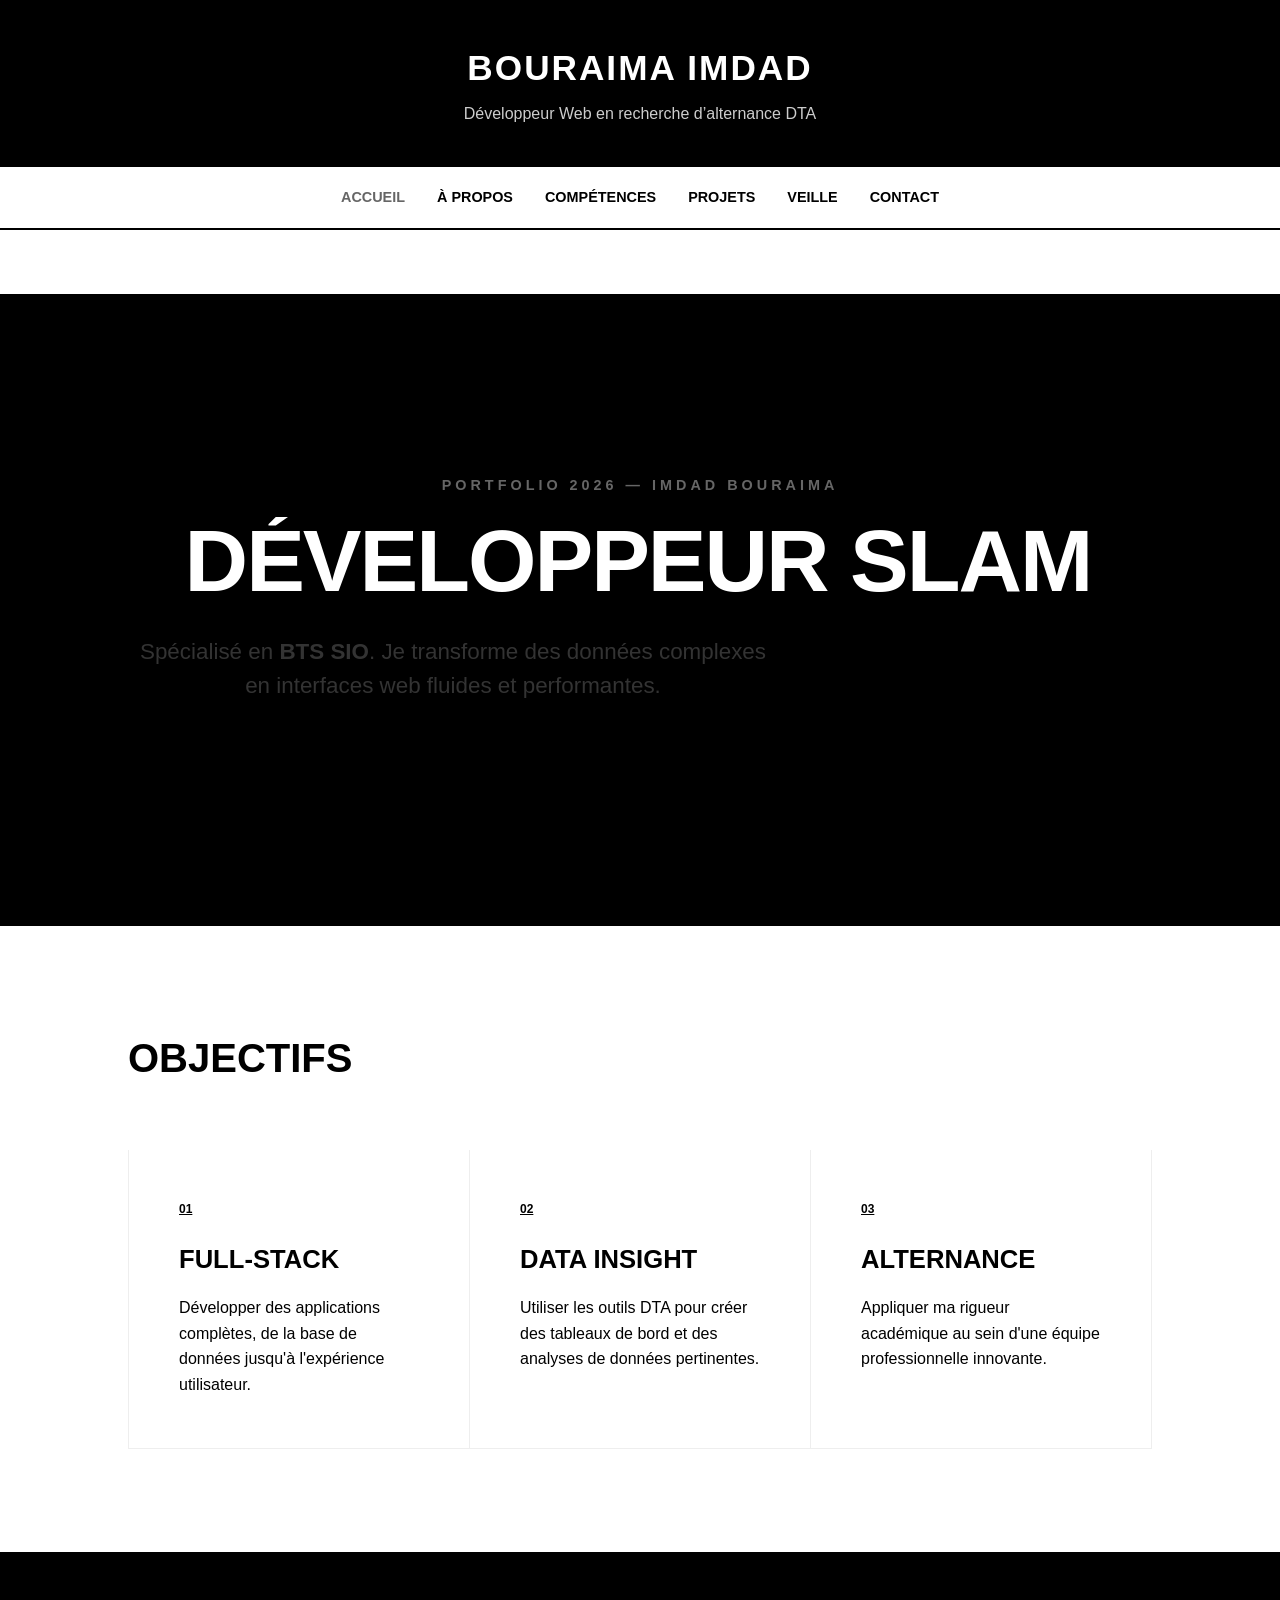
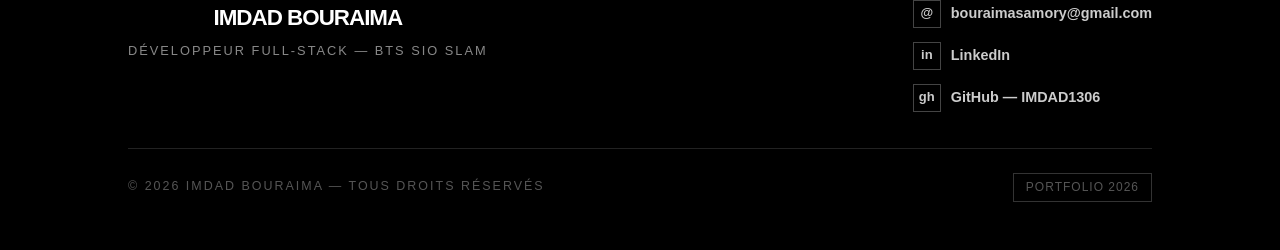
<file: index.html>
<!DOCTYPE html>
<html lang="fr">
<head>
  <meta charset="UTF-8">
  <title>Accueil - Portfolio Imdad BOURAIMA</title>
  <meta name="viewport" content="width=device-width, initial-scale=1.0">
  <link rel="stylesheet" href="style/style.css">
  
  <style>
    @import url('https://fonts.googleapis.com/css2?family=Inter:wght@300;400;700;900&display=swap');

    body {
      background-color: #ffffff;
      color: #000000;
      font-family: 'Inter', sans-serif;
      margin: 0;
    }

    /* --- ANIMATIONS --- */
    @keyframes typing {
      from { width: 0 }
      to { width: 100% }
    }

    @keyframes blink {
      50% { border-color: transparent }
    }

    @keyframes fadeInUp {
      from { opacity: 0; transform: translateY(20px); }
      to { opacity: 1; transform: translateY(0); }
    }

    /* --- HERO SECTION --- */
    .hero {
      padding: 140px 10% 80px 10%;
      min-height: 70vh;
      display: flex;
      flex-direction: column;
      justify-content: center;
    }

    .hero-tagline {
      text-transform: uppercase;
      letter-spacing: 4px;
      font-size: 0.9rem;
      font-weight: 700;
      margin-bottom: 20px;
      color: #666;
      animation: fadeInUp 0.8s ease-out;
    }

    .hero h1 {
      font-size: clamp(2.5rem, 7vw, 5.5rem);
      font-weight: 900;
      line-height: 1;
      text-transform: uppercase;
      margin-bottom: 30px;
      letter-spacing: -2px;
      /* Effet machine à écrire */
      display: inline-block;
      overflow: hidden;
      white-space: nowrap;
      border-right: 4px solid #000;
      width: 0;
      animation: 
        typing 2s steps(25, end) forwards,
        blink 0.8s step-end infinite;
    }

    .hero-description {
      font-size: 1.4rem;
      max-width: 650px;
      line-height: 1.5;
      font-weight: 300;
      margin-bottom: 40px;
      color: #333;
      opacity: 0;
      animation: fadeInUp 0.8s ease-out 2.2s forwards; /* Apparaît après le texte */
    }

    /* --- SECTION OBJECTIFS --- */
    .objectifs {
      padding: 100px 10%;
      border-top: 2px solid #000;
    }

    .section-header h2 {
      font-size: 2.5rem;
      text-transform: uppercase;
      font-weight: 900;
      margin-bottom: 60px;
    }

    .objectifs-list {
      display: grid;
      grid-template-columns: repeat(auto-fit, minmax(300px, 1fr));
      border-left: 1px solid #eee;
    }

    .obj-card {
      padding: 50px;
      border-right: 1px solid #eee;
      border-bottom: 1px solid #eee;
      transition: all 0.3s ease;
    }

    .obj-card:hover {
      background: #000;
      color: #fff;
    }

    .obj-number {
      font-size: 0.75rem;
      font-weight: 900;
      margin-bottom: 20px;
      display: block;
      text-decoration: underline;
    }

    .obj-card h3 {
      font-size: 1.6rem;
      text-transform: uppercase;
      margin-bottom: 15px;
    }

    /* --- BOUTON --- */
    .btn-discover {
      display: inline-block;
      font-size: 1.1rem;
      font-weight: 700;
      text-decoration: none;
      color: #000;
      text-transform: uppercase;
      border: 2px solid #000;
      padding: 15px 35px;
      transition: 0.3s;
      opacity: 0;
      animation: fadeInUp 0.8s ease-out 2.5s forwards;
    }

    .btn-discover:hover {
      background: #000;
      color: #fff;
    }

    @media (max-width: 768px) {
      .hero h1 { font-size: 2rem; white-space: normal; width: 100%; border: none; animation: fadeInUp 1s forwards; }
    }
  </style>
</head>

<body>

<!DOCTYPE html>
<html lang="fr">
<head>
  <meta charset="UTF-8">
  <meta name="viewport" content="width=device-width, initial-scale=1.0">
  <title>Portfolio - BOURAIMA Imdad</title>
  <style>
    /* ===============================
        HEADER & NAVIGATION
       =============================== */

    /* Reset de base */
    * {
      margin: 0;
      padding: 0;
      box-sizing: border-box;
      font-family: "Poppins", sans-serif;
    }

    body {
      background-color: #ffffff; /* FOND BLANC COMPLET */
      color: #000000; /* TEXTE NOIR */
      line-height: 1.6;
    }

    /* HEADER */
    header {
      background-color: #000000; /* Header Noir pour le contraste */
      color: #ffffff; /* Texte Blanc sur fond Noir */
      text-align: center;
      padding: 2.5rem 1rem;
    }

    header h1 {
      font-size: 2.2rem;
      margin-bottom: 0.3rem;
      text-transform: uppercase;
      letter-spacing: 2px;
    }

    header p {
      font-size: 1rem;
      color: #ffffff;
      opacity: 0.8;
    }

    /* NAVIGATION */
    nav {
      background-color: #ffffff; /* Nav Blanche */
      display: flex;
      justify-content: center;
      gap: 2rem;
      padding: 1.2rem 0;
      border-bottom: 2px solid #000000; /* Ligne noire bien nette */
    }

    nav a {
      color: #000000; /* Liens Noirs */
      text-decoration: none;
      font-weight: bold;
      text-transform: uppercase;
      font-size: 0.9rem;
      transition: all 0.3s ease;
    }

    nav a:hover,
    nav a.active {
      color: #666666; /* Gris foncé au survol */
    }

    /* Responsive mobile */
    @media (max-width: 600px) {
      nav {
        flex-wrap: wrap;
        gap: 1rem;
        padding: 1rem;
      }
      
      header h1 {
        font-size: 1.8rem;
      }
    }
  </style>
</head>
<body>

<header>
  <h1>BOURAIMA Imdad</h1>
  <p>Développeur Web en recherche d’alternance DTA</p>
</header>

<nav>
  <a href="index.html" class="active">Accueil</a>
  <a href="about.html">À propos</a>
  <a href="competences.html">Compétences</a>
  <a href="projets.html">Projets</a>
  <a href="veille.html">Veille</a>
  <a href="contact.html">Contact</a>
</nav>

<main>
  <section style="padding: 2rem; text-align: center;">
    </section>
</main>

</body>
</html>
<main>
  <section class="hero">
    <span class="hero-tagline">Portfolio 2026 — Imdad Bouraima</span>
    <h1>DÉVELOPPEUR SLAM</h1>
    
    <div class="hero-description">
      Spécialisé en <strong>BTS SIO</strong>. Je transforme des données complexes en interfaces web fluides et performantes.
    </div>

    <a href="projets.php" class="btn-discover">Voir mes projets</a>
  </section>

  <section class="objectifs">
    <div class="section-header">
      <h2>Objectifs</h2>
    </div>

    <div class="objectifs-list">
      <div class="obj-card">
        <span class="obj-number">01</span>
        <h3>Full-Stack</h3>
        <p>Développer des applications complètes, de la base de données jusqu'à l'expérience utilisateur.</p>
      </div>

      <div class="obj-card">
        <span class="obj-number">02</span>
        <h3>Data Insight</h3>
        <p>Utiliser les outils DTA pour créer des tableaux de bord et des analyses de données pertinentes.</p>
      </div>

      <div class="obj-card">
        <span class="obj-number">03</span>
        <h3>Alternance</h3>
        <p>Appliquer ma rigueur académique au sein d'une équipe professionnelle innovante.</p>
      </div>
    </div>
  </section>
</main>

<footer style="background:#000;color:#fff;padding:48px 10%;border-top:3px solid #fff;font-family:'Inter',sans-serif;">
  <div style="display:flex;justify-content:space-between;align-items:flex-start;flex-wrap:wrap;gap:32px;margin-bottom:36px;">
    <div>
      <h3 style="font-size:1.4rem;font-weight:900;text-transform:uppercase;letter-spacing:-1px;margin:0 0 6px;color:#fff;">Imdad Bouraima</h3>
      <p style="font-size:0.8rem;color:#888;margin:0;text-transform:uppercase;letter-spacing:2px;">Développeur Full-Stack — BTS SIO SLAM</p>
    </div>
    <div style="display:flex;flex-direction:column;gap:14px;">
      <a href="mailto:bouraimasamory@gmail.com" style="display:flex;align-items:center;gap:10px;color:#ccc;text-decoration:none;font-size:0.9rem;">
        <span style="width:28px;height:28px;border:1px solid #444;display:flex;align-items:center;justify-content:center;font-size:13px;">@</span>
        bouraimasamory@gmail.com
      </a>
      <a href="https://www.linkedin.com/feed/" target="_blank" style="display:flex;align-items:center;gap:10px;color:#ccc;text-decoration:none;font-size:0.9rem;">
        <span style="width:28px;height:28px;border:1px solid #444;display:flex;align-items:center;justify-content:center;font-size:13px;">in</span>
        LinkedIn
      </a>
      <a href="https://github.com/SP-BTS-2026/" target="_blank" style="display:flex;align-items:center;gap:10px;color:#ccc;text-decoration:none;font-size:0.9rem;">
        <span style="width:28px;height:28px;border:1px solid #444;display:flex;align-items:center;justify-content:center;font-size:13px;">gh</span>
        GitHub — IMDAD1306
      </a>
    </div>
  </div>
  <hr style="border:none;border-top:1px solid #222;margin:0 0 24px;">
  <div style="display:flex;justify-content:space-between;align-items:center;flex-wrap:wrap;gap:12px;">
    <p style="font-size:0.78rem;color:#555;text-transform:uppercase;letter-spacing:2px;margin:0;">© 2026 Imdad Bouraima — Tous droits réservés</p>
    <span style="font-size:0.75rem;color:#555;border:1px solid #333;padding:4px 12px;text-transform:uppercase;letter-spacing:1px;">Portfolio 2026</span>
  </div>
</footer>
</body>
</html>
</file>
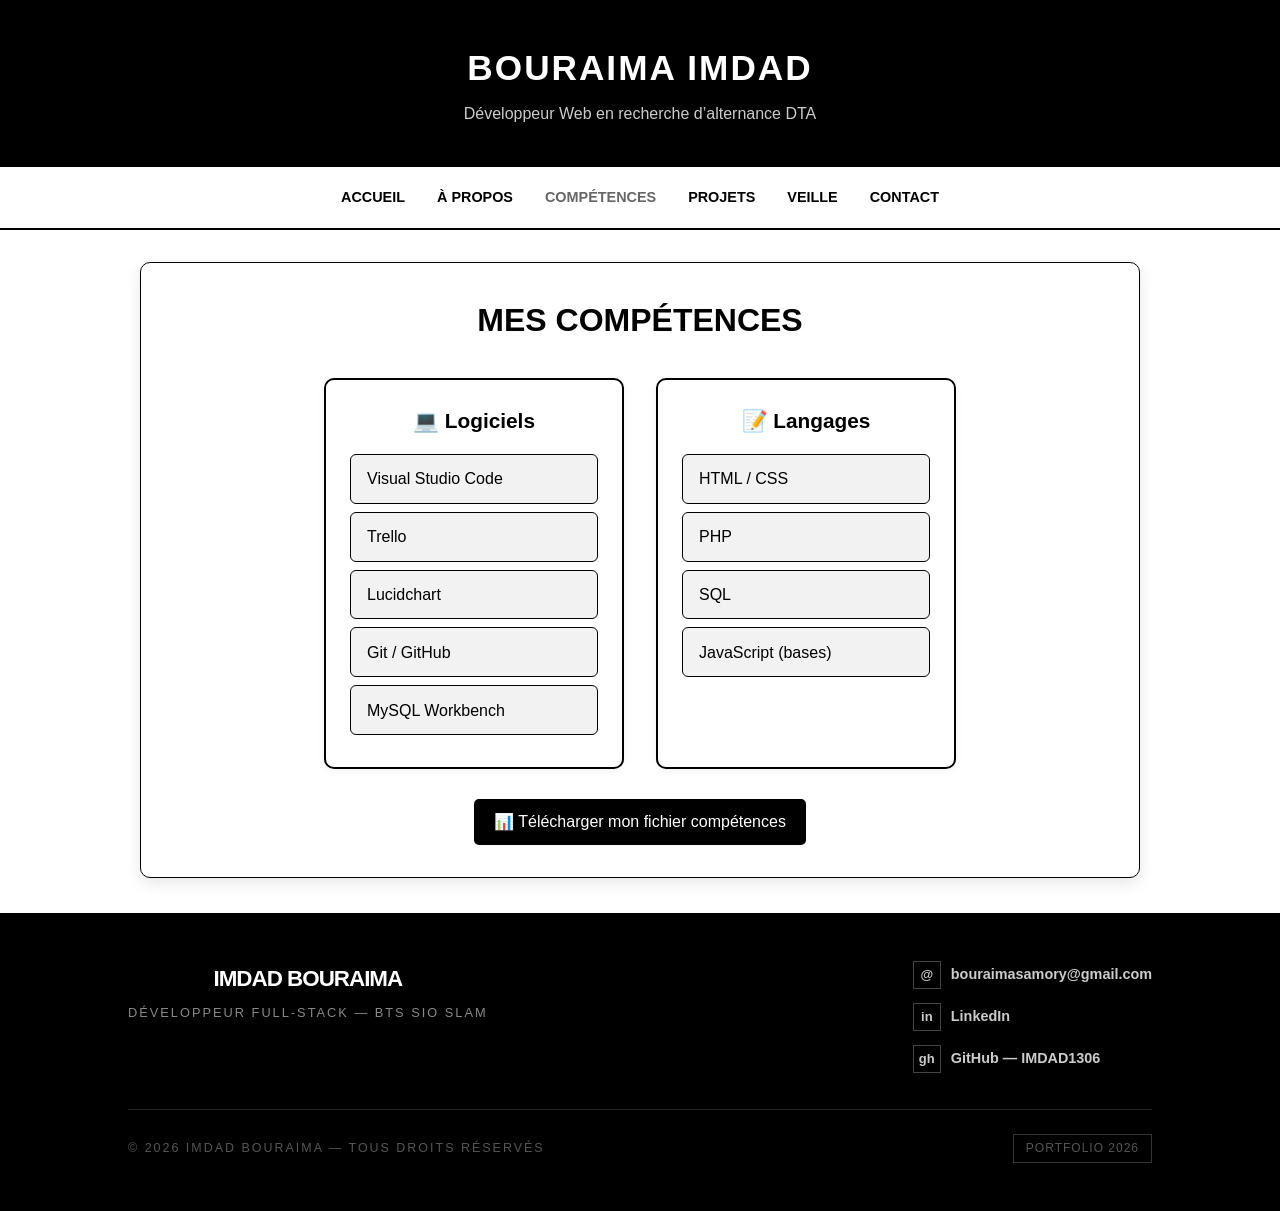
<file: competences.html>
<!DOCTYPE html>
<html lang="fr">
<head>
  <meta charset="UTF-8">
  <meta name="viewport" content="width=device-width, initial-scale=1.0">
  <link rel="stylesheet" href="style/style_competences.css">
  <title>Portfolio - BOURAIMA Imdad</title>
  <style>
    /* Reset de base */
    * {
      margin: 0;
      padding: 0;
      box-sizing: border-box;
      font-family: "Poppins", sans-serif;
    }

    body {
      background-color: #ffffff;
      color: #000000;
      line-height: 1.6;
    }

    header {
      background-color: #000000;
      color: #ffffff;
      text-align: center;
      padding: 2.5rem 1rem;
    }

    header h1 {
      font-size: 2.2rem;
      margin-bottom: 0.3rem;
      text-transform: uppercase;
      letter-spacing: 2px;
    }

    header p {
      font-size: 1rem;
      color: #ffffff;
      opacity: 0.8;
    }

    nav {
      background-color: #ffffff;
      display: flex;
      justify-content: center;
      gap: 2rem;
      padding: 1.2rem 0;
      border-bottom: 2px solid #000000;
    }

    nav a {
      color: #000000;
      text-decoration: none;
      font-weight: bold;
      text-transform: uppercase;
      font-size: 0.9rem;
      transition: all 0.3s ease;
    }

    nav a:hover,
    nav a.active {
      color: #666666;
    }

    @media (max-width: 600px) {
      nav { flex-wrap: wrap; gap: 1rem; padding: 1rem; }
      header h1 { font-size: 1.8rem; }
    }
  </style>
</head>
<body>

<header>
  <h1>BOURAIMA Imdad</h1>
  <p>Développeur Web en recherche d’alternance DTA</p>
</header>

<nav>
  <a href="index.html">Accueil</a>
  <a href="about.html">À propos</a>
  <a href="competences.html" class="active">Compétences</a>
  <a href="projets.html">Projets</a>
  <a href="veille.html">Veille</a>
  <a href="contact.html">Contact</a>
</nav>

<main>
  <section id="competences" class="section" style="padding: 2rem;">
    <h2 style="text-align: center; margin-bottom: 2rem;">Mes compétences</h2>

    <div class="competences-container">
      <div class="competence-block">
        <h3>💻 Logiciels</h3>
        <ul>
          <li>Visual Studio Code</li>
          <li>Trello</li>
          <li>Lucidchart</li>
          <li>Git / GitHub</li>
          <li>MySQL Workbench</li>
        </ul>
      </div>

      <div class="competence-block">
        <h3>📝 Langages</h3>
        <ul>
          <li>HTML / CSS</li>
          <li>PHP</li>
          <li>SQL</li>
          <li>JavaScript (bases)</li>
        </ul>
      </div>
    </div>

    <div style="text-align: center; margin-top: 30px;">
      <a href="tableau_synthese1_2025.xlsx" class="btn" target="_blank" style="display: inline-block; padding: 10px 20px; background: #000; color: #fff; text-decoration: none; border-radius: 5px;">📊 Télécharger mon fichier compétences</a>
    </div>
  </section>
</main>

<footer style="background:#000;color:#fff;padding:48px 10%;border-top:3px solid #fff;font-family:'Inter',sans-serif;">
  <div style="display:flex;justify-content:space-between;align-items:flex-start;flex-wrap:wrap;gap:32px;margin-bottom:36px;">
    <div>
      <h3 style="font-size:1.4rem;font-weight:900;text-transform:uppercase;letter-spacing:-1px;margin:0 0 6px;color:#fff;">Imdad Bouraima</h3>
      <p style="font-size:0.8rem;color:#888;margin:0;text-transform:uppercase;letter-spacing:2px;">Développeur Full-Stack — BTS SIO SLAM</p>
    </div>
    <div style="display:flex;flex-direction:column;gap:14px;">
      <a href="mailto:bouraimasamory@gmail.com" style="display:flex;align-items:center;gap:10px;color:#ccc;text-decoration:none;font-size:0.9rem;">
        <span style="width:28px;height:28px;border:1px solid #444;display:flex;align-items:center;justify-content:center;font-size:13px;">@</span>
        bouraimasamory@gmail.com
      </a>
      <a href="https://www.linkedin.com/feed/" target="_blank" style="display:flex;align-items:center;gap:10px;color:#ccc;text-decoration:none;font-size:0.9rem;">
        <span style="width:28px;height:28px;border:1px solid #444;display:flex;align-items:center;justify-content:center;font-size:13px;">in</span>
        LinkedIn
      </a>
      <a href="https://github.com/SP-BTS-2026/" target="_blank" style="display:flex;align-items:center;gap:10px;color:#ccc;text-decoration:none;font-size:0.9rem;">
        <span style="width:28px;height:28px;border:1px solid #444;display:flex;align-items:center;justify-content:center;font-size:13px;">gh</span>
        GitHub — IMDAD1306
      </a>
    </div>
  </div>
  <hr style="border:none;border-top:1px solid #222;margin:0 0 24px;">
  <div style="display:flex;justify-content:space-between;align-items:center;flex-wrap:wrap;gap:12px;">
    <p style="font-size:0.78rem;color:#555;text-transform:uppercase;letter-spacing:2px;margin:0;">© 2026 Imdad Bouraima — Tous droits réservés</p>
    <span style="font-size:0.75rem;color:#555;border:1px solid #333;padding:4px 12px;text-transform:uppercase;letter-spacing:1px;">Portfolio 2026</span>
  </div>
</footer>

</body>
</html>
</file>
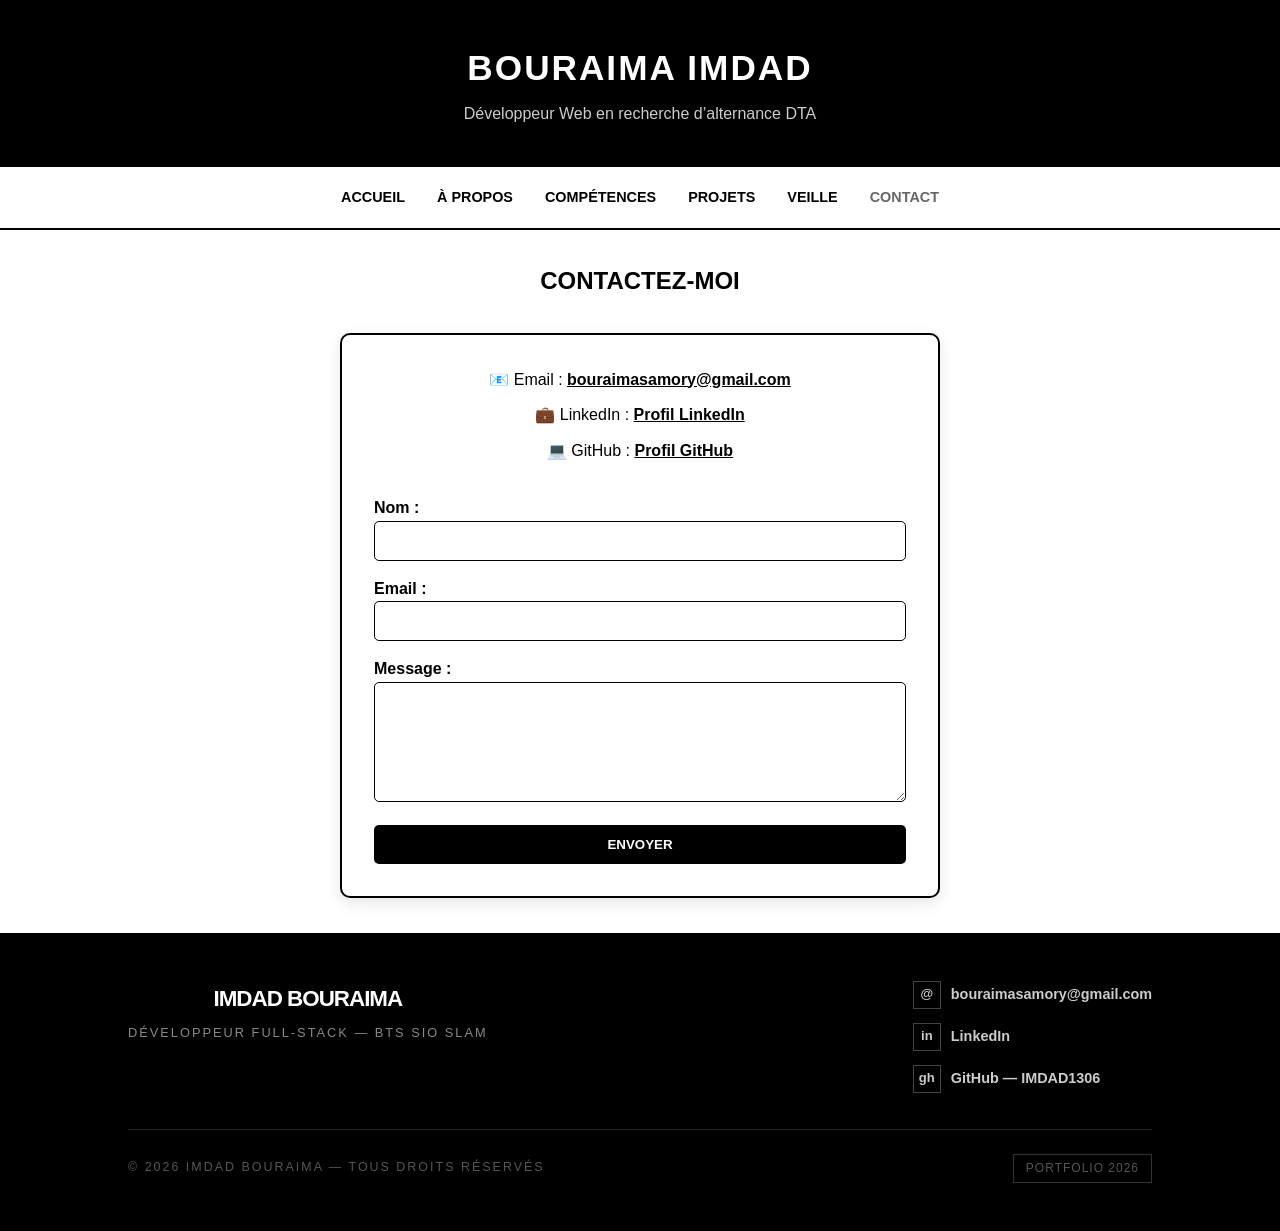
<file: contact.html>
<!DOCTYPE html>
<html lang="fr">
<head>
  <meta charset="UTF-8">
  <meta name="viewport" content="width=device-width, initial-scale=1.0">
  <title>Contact - Portfolio Imdad BOURAIMA</title>
  <link rel="stylesheet" href="style/style_contact.css">
  <style>
    /* Reset de base */
    * {
      margin: 0;
      padding: 0;
      box-sizing: border-box;
      font-family: "Poppins", sans-serif;
    }

    body {
      background-color: #ffffff;
      color: #000000;
      line-height: 1.6;
    }

    /* HEADER */
    header {
      background-color: #000000;
      color: #ffffff;
      text-align: center;
      padding: 2.5rem 1rem;
    }

    header h1 {
      font-size: 2.2rem;
      margin-bottom: 0.3rem;
      text-transform: uppercase;
      letter-spacing: 2px;
    }

    header p {
      font-size: 1rem;
      color: #ffffff;
      opacity: 0.8;
    }

    /* NAVIGATION */
    nav {
      background-color: #ffffff;
      display: flex;
      justify-content: center;
      gap: 2rem;
      padding: 1.2rem 0;
      border-bottom: 2px solid #000000;
    }

    nav a {
      color: #000000;
      text-decoration: none;
      font-weight: bold;
      text-transform: uppercase;
      font-size: 0.9rem;
      transition: all 0.3s ease;
    }

    nav a:hover,
    nav a.active {
      color: #666666;
    }

    /* Responsive mobile */
    @media (max-width: 600px) {
      nav { flex-wrap: wrap; gap: 1rem; padding: 1rem; }
      header h1 { font-size: 1.8rem; }
    }
  </style>
</head>
<body>

<header>
  <h1>BOURAIMA Imdad</h1>
  <p>Développeur Web en recherche d’alternance DTA</p>
</header>

<nav>
  <a href="index.html">Accueil</a>
  <a href="about.html">À propos</a>
  <a href="competences.html">Compétences</a>
  <a href="projets.html">Projets</a>
  <a href="veille.html">Veille</a>
  <a href="contact.html" class="active">Contact</a>
</nav>

<main>
  <section id="contact" class="section" style="padding: 2rem; text-align: center;">
    <h2 style="margin-bottom: 2rem;">Contactez-moi</h2>

    <div class="contact-container" style="max-width: 600px; margin: 0 auto;">
      <p style="margin-bottom: 10px;">📧 Email : <a href="mailto:bouraimasamory@gmail.com" style="color: #000;">bouraimasamory@gmail.com</a></p>
      <p style="margin-bottom: 10px;">💼 LinkedIn : <a href="https://www.linkedin.com/feed/" target="_blank" style="color: #000;">Profil LinkedIn</a></p>
      <p style="margin-bottom: 30px;">💻 GitHub : <a href="https://github.com/IMDAD1306" target="_blank" style="color: #000;">Profil GitHub</a></p>

      <form action="https://formspree.io/f/mwvwyqwo" method="post" class="contact-form" style="display: flex; flex-direction: column; text-align: left; gap: 15px;">
        <div>
          <label for="nom" style="display: block; font-weight: bold;">Nom :</label>
          <input type="text" id="nom" name="nom" required style="width: 100%; padding: 10px; border: 1px solid #000;">
        </div>

        <div>
          <label for="email" style="display: block; font-weight: bold;">Email :</label>
          <input type="email" id="email" name="email" required style="width: 100%; padding: 10px; border: 1px solid #000;">
        </div>

        <div>
          <label for="message" style="display: block; font-weight: bold;">Message :</label>
          <textarea id="message" name="message" rows="5" required style="width: 100%; padding: 10px; border: 1px solid #000; resize: vertical;"></textarea>
        </div>

        <button type="submit" class="btn" style="background: #000; color: #fff; padding: 12px; border: none; cursor: pointer; text-transform: uppercase; font-weight: bold;">Envoyer</button>
      </form>
    </div>
  </section>
</main>

<footer style="background:#000;color:#fff;padding:48px 10%;border-top:3px solid #fff;font-family:'Inter',sans-serif;">
  <div style="display:flex;justify-content:space-between;align-items:flex-start;flex-wrap:wrap;gap:32px;margin-bottom:36px;">
    <div>
      <h3 style="font-size:1.4rem;font-weight:900;text-transform:uppercase;letter-spacing:-1px;margin:0 0 6px;color:#fff;">Imdad Bouraima</h3>
      <p style="font-size:0.8rem;color:#888;margin:0;text-transform:uppercase;letter-spacing:2px;">Développeur Full-Stack — BTS SIO SLAM</p>
    </div>
    <div style="display:flex;flex-direction:column;gap:14px;">
      <a href="mailto:bouraimasamory@gmail.com" style="display:flex;align-items:center;gap:10px;color:#ccc;text-decoration:none;font-size:0.9rem;">
        <span style="width:28px;height:28px;border:1px solid #444;display:flex;align-items:center;justify-content:center;font-size:13px;">@</span>
        bouraimasamory@gmail.com
      </a>
      <a href="https://www.linkedin.com/feed/" target="_blank" style="display:flex;align-items:center;gap:10px;color:#ccc;text-decoration:none;font-size:0.9rem;">
        <span style="width:28px;height:28px;border:1px solid #444;display:flex;align-items:center;justify-content:center;font-size:13px;">in</span>
        LinkedIn
      </a>
      <a href="https://github.com/SP-BTS-2026/" target="_blank" style="display:flex;align-items:center;gap:10px;color:#ccc;text-decoration:none;font-size:0.9rem;">
        <span style="width:28px;height:28px;border:1px solid #444;display:flex;align-items:center;justify-content:center;font-size:13px;">gh</span>
        GitHub — IMDAD1306
      </a>
    </div>
  </div>
  <hr style="border:none;border-top:1px solid #222;margin:0 0 24px;">
  <div style="display:flex;justify-content:space-between;align-items:center;flex-wrap:wrap;gap:12px;">
    <p style="font-size:0.78rem;color:#555;text-transform:uppercase;letter-spacing:2px;margin:0;">© 2026 Imdad Bouraima — Tous droits réservés</p>
    <span style="font-size:0.75rem;color:#555;border:1px solid #333;padding:4px 12px;text-transform:uppercase;letter-spacing:1px;">Portfolio 2026</span>
  </div>
</footer>

</body>
</html>
</file>
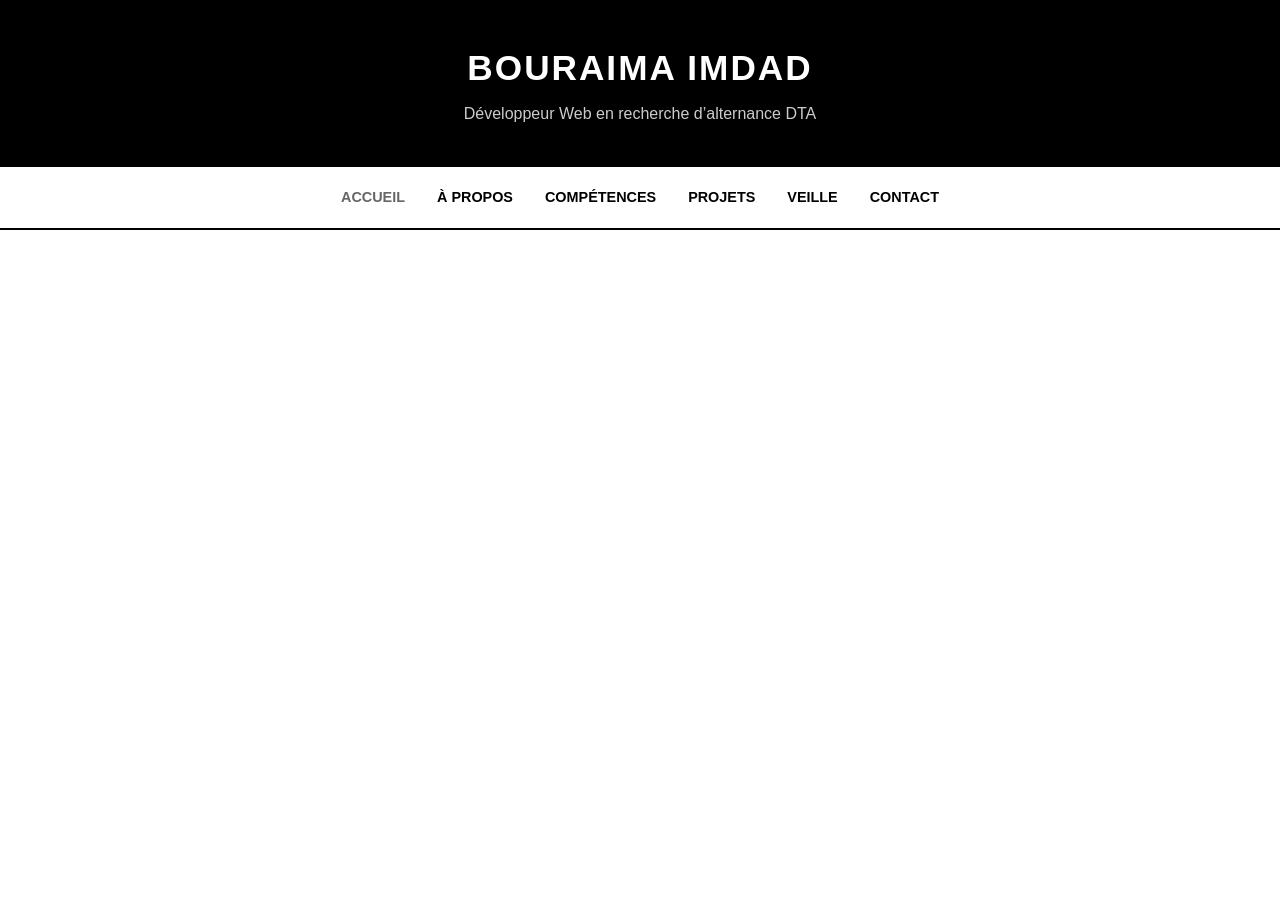
<file: header.html>
<!DOCTYPE html>
<html lang="fr">
<head>
  <meta charset="UTF-8">
  <meta name="viewport" content="width=device-width, initial-scale=1.0">
  <title>Portfolio - BOURAIMA Imdad</title>
  <style>
    /* ===============================
        HEADER & NAVIGATION
       =============================== */

    /* Reset de base */
    * {
      margin: 0;
      padding: 0;
      box-sizing: border-box;
      font-family: "Poppins", sans-serif;
    }

    body {
      background-color: #ffffff; /* FOND BLANC COMPLET */
      color: #000000; /* TEXTE NOIR */
      line-height: 1.6;
    }

    /* HEADER */
    header {
      background-color: #000000; /* Header Noir pour le contraste */
      color: #ffffff; /* Texte Blanc sur fond Noir */
      text-align: center;
      padding: 2.5rem 1rem;
    }

    header h1 {
      font-size: 2.2rem;
      margin-bottom: 0.3rem;
      text-transform: uppercase;
      letter-spacing: 2px;
    }

    header p {
      font-size: 1rem;
      color: #ffffff;
      opacity: 0.8;
    }

    /* NAVIGATION */
    nav {
      background-color: #ffffff; /* Nav Blanche */
      display: flex;
      justify-content: center;
      gap: 2rem;
      padding: 1.2rem 0;
      border-bottom: 2px solid #000000; /* Ligne noire bien nette */
    }

    nav a {
      color: #000000; /* Liens Noirs */
      text-decoration: none;
      font-weight: bold;
      text-transform: uppercase;
      font-size: 0.9rem;
      transition: all 0.3s ease;
    }

    nav a:hover,
    nav a.active {
      color: #666666; /* Gris foncé au survol */
    }

    /* Responsive mobile */
    @media (max-width: 600px) {
      nav {
        flex-wrap: wrap;
        gap: 1rem;
        padding: 1rem;
      }
      
      header h1 {
        font-size: 1.8rem;
      }
    }
  </style>
</head>
<body>

<header>
  <h1>BOURAIMA Imdad</h1>
  <p>Développeur Web en recherche d’alternance DTA</p>
</header>

<nav>
  <a href="index.html" class="active">Accueil</a>
  <a href="about.html">À propos</a>
  <a href="competences.html">Compétences</a>
  <a href="projets.html">Projets</a>
  <a href="veille.html">Veille</a>
  <a href="contact.html">Contact</a>
</nav>

<main>
  <section style="padding: 2rem; text-align: center;">
    </section>
</main>

</body>
</html>
</file>
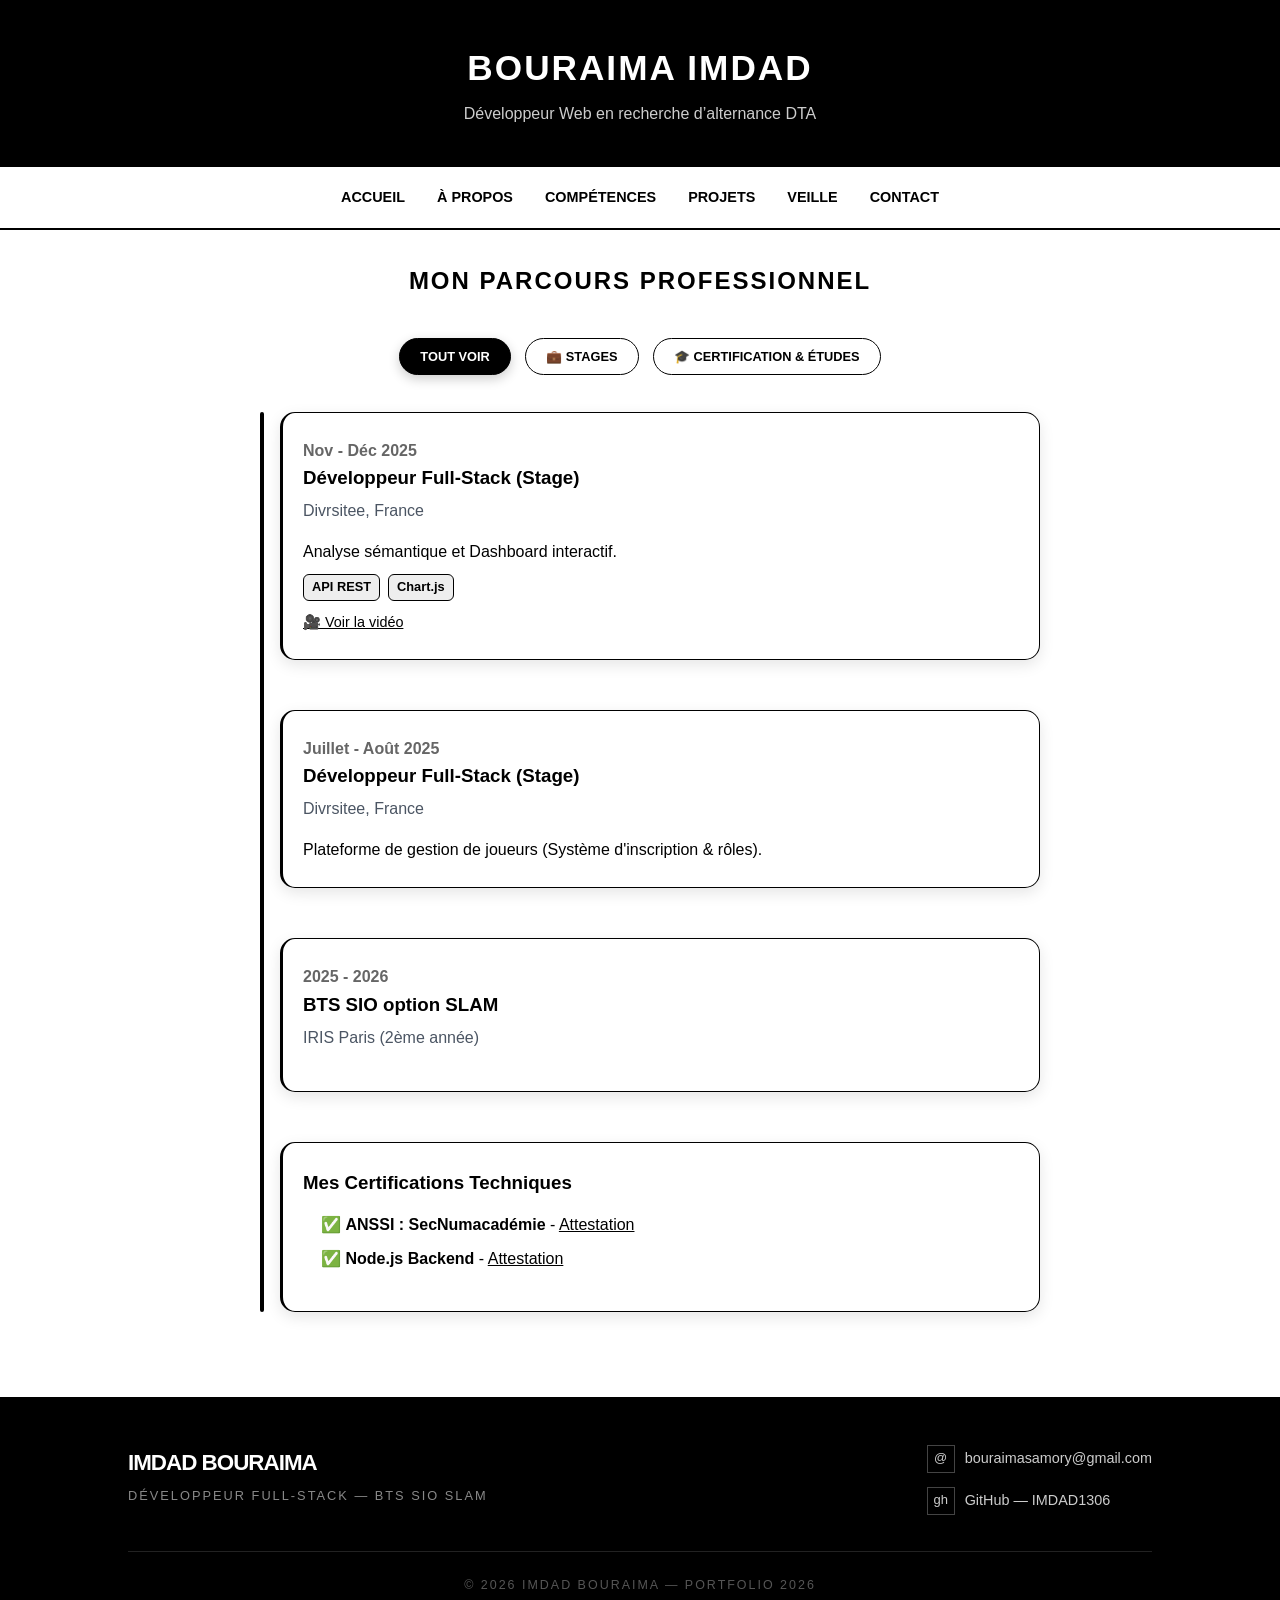
<file: parcours.html>
<!DOCTYPE html>
<html lang="fr">
<head>
  <meta charset="UTF-8">
  <meta name="viewport" content="width=device-width, initial-scale=1.0">
  <title>Mon Parcours - Imdad BOURAIMA</title>
  <link rel="stylesheet" href="style/style_parcours.css">
  <style>
    /* Reset de base */
    * {
      margin: 0;
      padding: 0;
      box-sizing: border-box;
      font-family: "Poppins", sans-serif;
    }

    body {
      background-color: #ffffff;
      color: #000000;
      line-height: 1.6;
    }

    /* HEADER */
    header {
      background-color: #000000;
      color: #ffffff;
      text-align: center;
      padding: 2.5rem 1rem;
    }

    header h1 {
      font-size: 2.2rem;
      margin-bottom: 0.3rem;
      text-transform: uppercase;
      letter-spacing: 2px;
    }

    header p {
      font-size: 1rem;
      opacity: 0.8;
    }

    /* NAVIGATION */
    nav {
      background-color: #ffffff;
      display: flex;
      justify-content: center;
      gap: 2rem;
      padding: 1.2rem 0;
      border-bottom: 2px solid #000000;
    }

    nav a {
      color: #000000;
      text-decoration: none;
      font-weight: bold;
      text-transform: uppercase;
      font-size: 0.9rem;
      transition: all 0.3s ease;
    }

    nav a:hover,
    nav a.active {
      color: #666666;
    }

    /* FILTRES */
    .filter-container {
      text-align: center;
      margin: 2rem 0;
    }

    .filter-btn {
      padding: 10px 20px;
      margin: 5px;
      border: 1px solid #000;
      background: #fff;
      cursor: pointer;
      font-weight: bold;
      text-transform: uppercase;
      font-size: 0.8rem;
      transition: 0.3s;
    }

    .filter-btn.active, .filter-btn:hover {
      background: #000;
      color: #fff;
    }

    /* Responsive mobile */
    @media (max-width: 600px) {
      nav { flex-wrap: wrap; gap: 1rem; padding: 1rem; }
      header h1 { font-size: 1.8rem; }
    }
  </style>
</head>
<body>

  <header>
    <h1>BOURAIMA Imdad</h1>
    <p>Développeur Web en recherche d’alternance DTA</p>
  </header>

  <nav>
    <a href="index.html">Accueil</a>
    <a href="about.html">À propos</a>
    <a href="competences.html">Compétences</a>
    <a href="projets.html">Projets</a>
    <a href="veille.html">Veille</a>
    <a href="contact.html">Contact</a>
  </nav>

  <main>
    <section id="parcours" class="section" style="padding: 2rem;">
      <h2 style="text-align: center; margin-bottom: 1rem;">Mon Parcours Professionnel</h2>

      <div class="filter-container">
        <button class="filter-btn active" onclick="filterSelection('all')">Tout voir</button>
        <button class="filter-btn" onclick="filterSelection('stages')">💼 Stages</button>
        <button class="filter-btn" onclick="filterSelection('etudes')">🎓 Certification & Études</button>
      </div>

      <div class="timeline" style="max-width: 800px; margin: 0 auto;">
        
        <div class="timeline-item stages">
          <div class="timeline-content" style="border-left: 3px solid #000; padding-left: 20px; margin-bottom: 30px;">
            <span style="font-weight: bold; color: #666;">Nov - Déc 2025</span>
            <h3>Développeur Full-Stack (Stage)</h3>
            <h4>Divrsitee, France</h4>
            <p>Analyse sémantique et Dashboard interactif.</p>
            <div class="tech-stack" style="margin-top: 10px;">
              <span style="background: #eee; padding: 2px 8px; font-size: 0.8rem;">API REST</span>
              <span style="background: #eee; padding: 2px 8px; font-size: 0.8rem;">Chart.js</span>
            </div>
            <a href="https://www.youtube.com/watch?v=GPCNIWmbSWI" target="_blank" style="color: #000; font-size: 0.9rem; display: block; margin-top: 10px;">🎥 Voir la vidéo</a>
          </div>
        </div>

        <div class="timeline-item stages">
          <div class="timeline-content" style="border-left: 3px solid #000; padding-left: 20px; margin-bottom: 30px;">
            <span style="font-weight: bold; color: #666;">Juillet - Août 2025</span>
            <h3>Développeur Full-Stack (Stage)</h3>
            <h4>Divrsitee, France</h4>
            <p>Plateforme de gestion de joueurs (Système d'inscription & rôles).</p>
          </div>
        </div>

        <div class="timeline-item etudes">
          <div class="timeline-content" style="border-left: 3px solid #000; padding-left: 20px; margin-bottom: 30px;">
            <span style="font-weight: bold; color: #666;">2025 - 2026</span>
            <h3>BTS SIO option SLAM</h3>
            <h4>IRIS Paris (2ème année)</h4>
          </div>
        </div>

        <div class="timeline-item etudes">
          <div class="timeline-content" style="border-left: 3px solid #000; padding-left: 20px;">
            <h3>Mes Certifications Techniques</h3>
            <ul style="list-style: none; padding-top: 10px;">
              <li style="margin-bottom: 10px;">✅ <strong>ANSSI : SecNumacadémie</strong> - <a href="Documents/certif_anssi.pdf" target="_blank" style="color:#000;">Attestation</a></li>
              <li style="margin-bottom: 10px;">✅ <strong>Node.js Backend</strong> - <a href="Documents/certif_nodejs.pdf" target="_blank" style="color:#000;">Attestation</a></li>
            </ul>
          </div>
        </div>

      </div>
    </section>
  </main>

  <footer style="background:#000;color:#fff;padding:48px 10%;border-top:3px solid #fff;font-family:'Inter',sans-serif;">
    <div style="display:flex;justify-content:space-between;align-items:flex-start;flex-wrap:wrap;gap:32px;margin-bottom:36px;">
      <div>
        <h3 style="font-size:1.4rem;font-weight:900;text-transform:uppercase;letter-spacing:-1px;margin:0 0 6px;color:#fff;">Imdad Bouraima</h3>
        <p style="font-size:0.8rem;color:#888;margin:0;text-transform:uppercase;letter-spacing:2px;">Développeur Full-Stack — BTS SIO SLAM</p>
      </div>
      <div style="display:flex;flex-direction:column;gap:14px;">
        <a href="mailto:bouraimasamory@gmail.com" style="display:flex;align-items:center;gap:10px;color:#ccc;text-decoration:none;font-size:0.9rem;">
          <span style="width:28px;height:28px;border:1px solid #444;display:flex;align-items:center;justify-content:center;font-size:13px;">@</span>
          bouraimasamory@gmail.com
        </a>
        <a href="https://github.com/SP-BTS-2026/" target="_blank" style="display:flex;align-items:center;gap:10px;color:#ccc;text-decoration:none;font-size:0.9rem;">
          <span style="width:28px;height:28px;border:1px solid #444;display:flex;align-items:center;justify-content:center;font-size:13px;">gh</span>
          GitHub — IMDAD1306
        </a>
      </div>
    </div>
    <div style="text-align: center; border-top: 1px solid #222; padding-top: 24px;">
      <p style="font-size:0.78rem;color:#555;text-transform:uppercase;letter-spacing:2px;">© 2026 Imdad Bouraima — Portfolio 2026</p>
    </div>
  </footer>

  <script>
    function filterSelection(category) {
      const items = document.querySelectorAll('.timeline-item');
      const buttons = document.querySelectorAll('.filter-btn');

      buttons.forEach(btn => {
        btn.classList.remove('active');
        if (btn.getAttribute('onclick').includes("'" + category + "'")) {
          btn.classList.add('active');
        }
      });

      items.forEach(item => {
        if (category === 'all') {
          item.style.display = 'block';
        } else {
          item.classList.contains(category) ? item.style.display = 'block' : item.style.display = 'none';
        }
      });
    }
  </script>
</body>
</html>
</file>
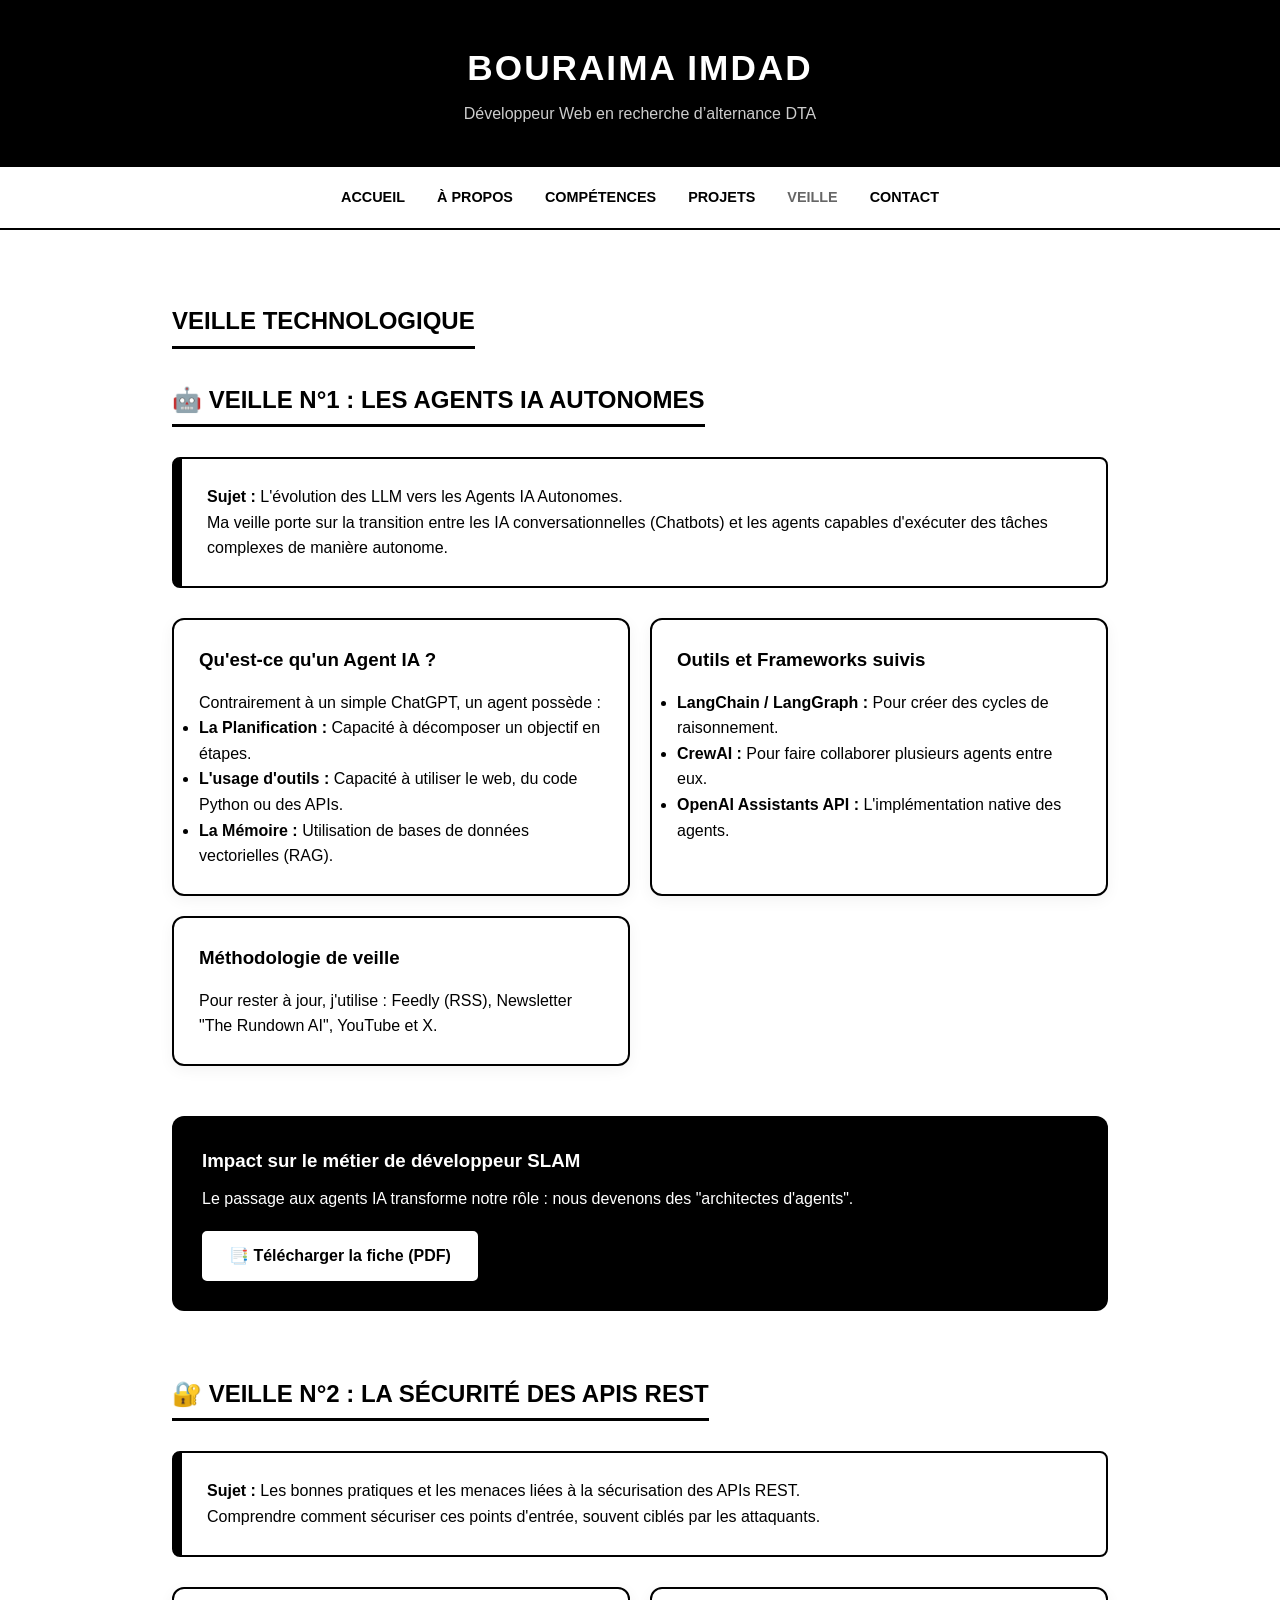
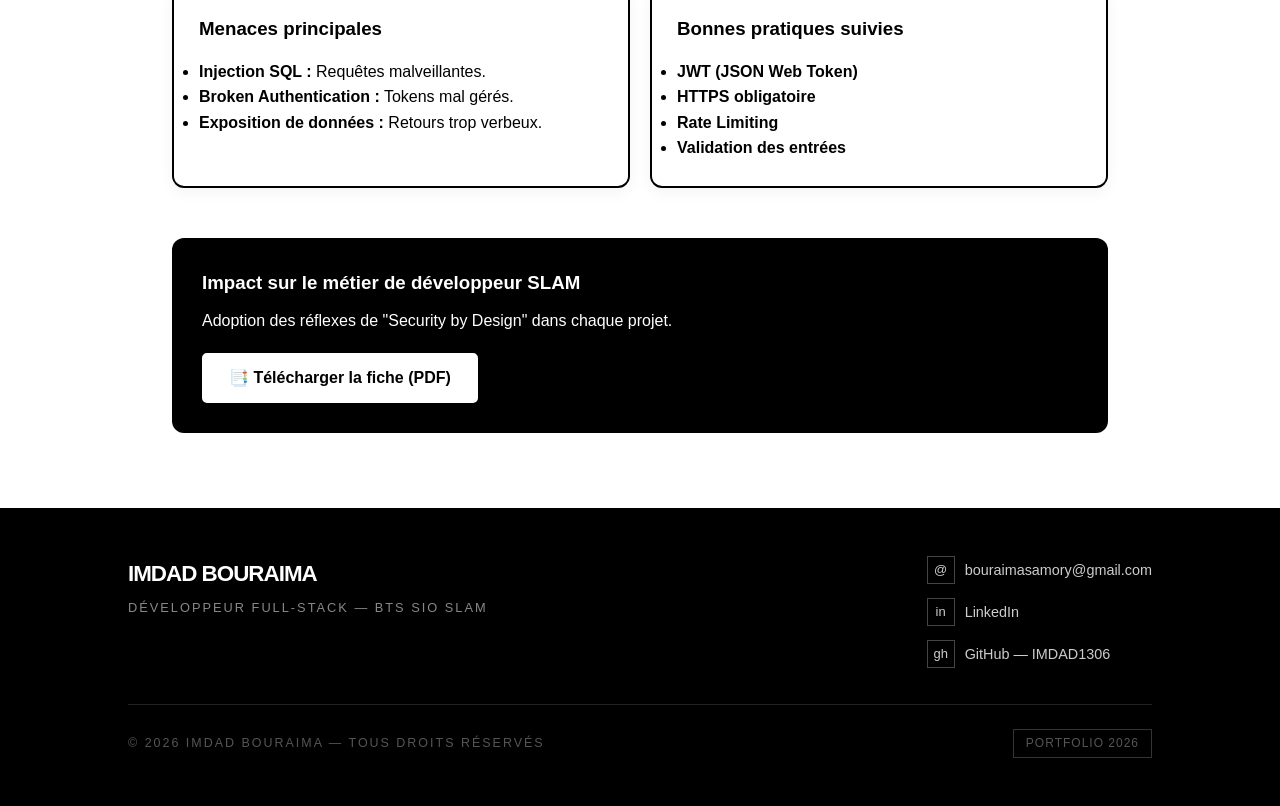
<file: veille.html>
<!DOCTYPE html>
<html lang="fr">
<head>
  <meta charset="UTF-8">
  <meta name="viewport" content="width=device-width, initial-scale=1.0">
  <title>Veille Technologique - Portfolio Imdad BOURAIMA</title>
  <link rel="stylesheet" href="style/style_veille.css">
  <style>
    /* Reset de base */
    * {
      margin: 0;
      padding: 0;
      box-sizing: border-box;
      font-family: "Poppins", sans-serif;
    }

    body {
      background-color: #ffffff;
      color: #000000;
      line-height: 1.6;
    }

    /* HEADER */
    header {
      background-color: #000000;
      color: #ffffff;
      text-align: center;
      padding: 2.5rem 1rem;
    }

    header h1 {
      font-size: 2.2rem;
      margin-bottom: 0.3rem;
      text-transform: uppercase;
      letter-spacing: 2px;
    }

    header p {
      font-size: 1rem;
      opacity: 0.8;
    }

    /* NAVIGATION */
    nav {
      background-color: #ffffff;
      display: flex;
      justify-content: center;
      gap: 2rem;
      padding: 1.2rem 0;
      border-bottom: 2px solid #000000;
    }

    nav a {
      color: #000000;
      text-decoration: none;
      font-weight: bold;
      text-transform: uppercase;
      font-size: 0.9rem;
      transition: all 0.3s ease;
    }

    nav a:hover,
    nav a.active {
      color: #666666;
    }

    /* Responsive mobile */
    @media (max-width: 600px) {
      nav {
        flex-wrap: wrap;
        gap: 1rem;
        padding: 1rem;
      }
      header h1 {
        font-size: 1.8rem;
      }
    }
  </style>
</head>
<body>

  <header>
    <h1>BOURAIMA Imdad</h1>
    <p>Développeur Web en recherche d’alternance DTA</p>
  </header>

  <nav>
    <a href="index.html">Accueil</a>
    <a href="about.html">À propos</a>
    <a href="competences.html">Compétences</a>
    <a href="projets.html">Projets</a>
    <a href="veille.html" class="active">Veille</a>
    <a href="contact.html">Contact</a>
  </nav>

  <main>
    <section id="veille" class="section" style="padding: 2rem;">
      <h2 style="text-align: center; margin-bottom: 2rem;">Veille Technologique</h2>

      <div class="veille-bloc" style="margin-bottom: 4rem;">
        <h2 class="veille-titre">🤖 Veille n°1 : Les Agents IA Autonomes</h2>
        <div class="introduction">
          <p><strong>Sujet :</strong> L'évolution des LLM vers les Agents IA Autonomes.</p>
          <p>Ma veille porte sur la transition entre les IA conversationnelles (Chatbots) et les agents capables d'exécuter des tâches complexes de manière autonome.</p>
        </div>

        <div class="grille-veille">
          <article class="veille-item">
            <h3>Qu'est-ce qu'un Agent IA ?</h3>
            <p>Contrairement à un simple ChatGPT, un agent possède :</p>
            <ul>
              <li><strong>La Planification :</strong> Capacité à décomposer un objectif en étapes.</li>
              <li><strong>L'usage d'outils :</strong> Capacité à utiliser le web, du code Python ou des APIs.</li>
              <li><strong>La Mémoire :</strong> Utilisation de bases de données vectorielles (RAG).</li>
            </ul>
          </article>

          <article class="veille-item">
            <h3>Outils et Frameworks suivis</h3>
            <ul>
              <li><strong>LangChain / LangGraph :</strong> Pour créer des cycles de raisonnement.</li>
              <li><strong>CrewAI :</strong> Pour faire collaborer plusieurs agents entre eux.</li>
              <li><strong>OpenAI Assistants API :</strong> L'implémentation native des agents.</li>
            </ul>
          </article>

          <article class="veille-item">
            <h3>Méthodologie de veille</h3>
            <p>Pour rester à jour, j'utilise : Feedly (RSS), Newsletter "The Rundown AI", YouTube et X.</p>
          </article>
        </div>

        <div class="conclusion-veille" style="margin-top: 20px;">
          <h3>Impact sur le métier de développeur SLAM</h3>
          <p>Le passage aux agents IA transforme notre rôle : nous devenons des "architectes d'agents".</p>
          <a href="Documents/synthese_veille_1_agents_ia.pdf" target="_blank" class="btn-synthese">📑 Télécharger la fiche (PDF)</a>
        </div>
      </div>

      <div class="veille-bloc">
        <h2 class="veille-titre">🔐 Veille n°2 : La Sécurité des APIs REST</h2>
        <div class="introduction">
          <p><strong>Sujet :</strong> Les bonnes pratiques et les menaces liées à la sécurisation des APIs REST.</p>
          <p>Comprendre comment sécuriser ces points d'entrée, souvent ciblés par les attaquants.</p>
        </div>

        <div class="grille-veille">
          <article class="veille-item">
            <h3>Menaces principales</h3>
            <ul>
              <li><strong>Injection SQL :</strong> Requêtes malveillantes.</li>
              <li><strong>Broken Authentication :</strong> Tokens mal gérés.</li>
              <li><strong>Exposition de données :</strong> Retours trop verbeux.</li>
            </ul>
          </article>

          <article class="veille-item">
            <h3>Bonnes pratiques suivies</h3>
            <ul>
              <li><strong>JWT (JSON Web Token)</strong></li>
              <li><strong>HTTPS obligatoire</strong></li>
              <li><strong>Rate Limiting</strong></li>
              <li><strong>Validation des entrées</strong></li>
            </ul>
          </article>
        </div>

        <div class="conclusion-veille" style="margin-top: 20px;">
          <h3>Impact sur le métier de développeur SLAM</h3>
          <p>Adoption des réflexes de "Security by Design" dans chaque projet.</p>
          <a href="Documents/synthese_veille_2_api_securite.pdf" target="_blank" class="btn-synthese">📑 Télécharger la fiche (PDF)</a>
        </div>
      </div>
    </section>
  </main>

  <footer style="background:#000;color:#fff;padding:48px 10%;border-top:3px solid #fff;font-family:'Inter',sans-serif;">
    <div style="display:flex;justify-content:space-between;align-items:flex-start;flex-wrap:wrap;gap:32px;margin-bottom:36px;">
      <div>
        <h3 style="font-size:1.4rem;font-weight:900;text-transform:uppercase;letter-spacing:-1px;margin:0 0 6px;color:#fff;">Imdad Bouraima</h3>
        <p style="font-size:0.8rem;color:#888;margin:0;text-transform:uppercase;letter-spacing:2px;">Développeur Full-Stack — BTS SIO SLAM</p>
      </div>
      <div style="display:flex;flex-direction:column;gap:14px;">
        <a href="mailto:bouraimasamory@gmail.com" style="display:flex;align-items:center;gap:10px;color:#ccc;text-decoration:none;font-size:0.9rem;">
          <span style="width:28px;height:28px;border:1px solid #444;display:flex;align-items:center;justify-content:center;font-size:13px;">@</span>
          bouraimasamory@gmail.com
        </a>
        <a href="https://www.linkedin.com/feed/" target="_blank" style="display:flex;align-items:center;gap:10px;color:#ccc;text-decoration:none;font-size:0.9rem;">
          <span style="width:28px;height:28px;border:1px solid #444;display:flex;align-items:center;justify-content:center;font-size:13px;">in</span>
          LinkedIn
        </a>
        <a href="https://github.com/SP-BTS-2026/" target="_blank" style="display:flex;align-items:center;gap:10px;color:#ccc;text-decoration:none;font-size:0.9rem;">
          <span style="width:28px;height:28px;border:1px solid #444;display:flex;align-items:center;justify-content:center;font-size:13px;">gh</span>
          GitHub — IMDAD1306
        </a>
      </div>
    </div>
    <hr style="border:none;border-top:1px solid #222;margin:0 0 24px;">
    <div style="display:flex;justify-content:space-between;align-items:center;flex-wrap:wrap;gap:12px;">
      <p style="font-size:0.78rem;color:#555;text-transform:uppercase;letter-spacing:2px;margin:0;">© 2026 Imdad Bouraima — Tous droits réservés</p>
      <span style="font-size:0.75rem;color:#555;border:1px solid #333;padding:4px 12px;text-transform:uppercase;letter-spacing:1px;">Portfolio 2026</span>
    </div>
  </footer>

</body>
</html>
</file>
<file: style/style.css>
/* RESET & BASES */
* {
  margin: 0;
  padding: 0;
  box-sizing: border-box;
  font-family: "Poppins", sans-serif;
}

/* LE SECRET DU FOOTER EN BAS */
html, body {
  height: 100%; 
}

body {
  display: flex;
  flex-direction: column;
  min-height: 100vh; 
  background-color: #ffffff; /* Fond Blanc */
  color: #000000; /* Texte Noir */
}

main {
  flex: 1; 
}

/* HEADER & NAV */
header {
  background-color: #000000; /* Header Noir */
  color: #ffffff; /* Texte Blanc */
  text-align: center;
  padding: 2.5rem 1rem;
}

nav {
  background-color: #ffffff; /* Nav Blanche */
  display: flex;
  justify-content: center;
  gap: 2rem;
  padding: 1rem;
  border-bottom: 2px solid #000000; /* Ligne de séparation nette */
}

nav a {
  color: #000000; /* Liens Noirs */
  text-decoration: none;
  font-weight: bold;
  text-transform: uppercase;
  font-size: 0.9rem;
  transition: 0.3s ease;
}

nav a:hover, nav a.active {
  color: #666666; /* Gris au survol */
}

/* SECTION HERO */
.hero {
  padding: 5rem 10%;
  background: #000000; /* Hero Noir */
  color: #ffffff;
  text-align: center;
}

.hero h1 {
  color: #ffffff;
  margin-bottom: 1rem;
  text-transform: uppercase;
  letter-spacing: 2px;
}

/* LE FOOTER */
footer {
  background-color: #000000; /* Footer Noir */
  color: #ffffff;
  text-align: center;
  padding: 1.5rem;
  width: 100%;
}

footer a {
  color: #ffffff;
  text-decoration: underline;
  font-weight: bold;
}

footer a:hover {
  color: #cccccc;
}
</file>
<file: style/style_competences.css>
/* =========================
   PAGE COMPETENCES
   ========================= */

#competences {
  background-color: #ffffff; /* Fond Blanc */
  padding: 4rem 10%;
  max-width: 1000px;
  margin: 2rem auto;
  border-radius: 10px;
  box-shadow: 0 5px 15px rgba(0,0,0,0.1);
  text-align: center;
  border: 1px solid #000000; /* Bordure noire */
}

#competences h2 {
  color: #000000; /* Texte Noir */
  font-size: 2rem;
  margin-bottom: 2.5rem;
  text-transform: uppercase;
}

/* Container des compétences */
.competences-container {
  display: flex;
  flex-wrap: wrap;
  justify-content: center;
  gap: 2rem;
}

/* Bloc individuel de compétence */
.competence-block {
  background-color: #ffffff;
  padding: 1.5rem;
  border-radius: 10px;
  flex: 1 1 250px;
  max-width: 300px;
  box-shadow: 0 2px 8px rgba(0,0,0,0.05);
  border: 2px solid #000000; /* Bordure noire plus épaisse */
}

/* Titres de blocs */
.competence-block h3 {
  font-size: 1.3rem;
  margin-bottom: 1rem;
  color: #000000;
}

/* Liste des compétences */
.competence-block ul {
  list-style-type: none;
  padding-left: 0;
}

.competence-block li {
  background-color: #f2f2f2; /* Gris très clair pour les items */
  color: #000000;
  margin: 0.5rem 0;
  padding: 0.7rem 1rem;
  border-radius: 6px;
  border: 1px solid #000000;
  font-size: 1rem;
  text-align: left;
}

/* Bouton Excel */
.competence-block .btn {
  display: inline-block;
  background-color: #000000; /* Bouton Noir */
  color: #ffffff; /* Texte Blanc */
  padding: 0.8rem 1.5rem;
  border-radius: 5px;
  font-weight: bold;
  text-decoration: none;
  margin-top: 1rem;
  transition: 0.3s;
  border: 2px solid #000000;
}

.competence-block .btn:hover {
  background-color: #ffffff;
  color: #000000;
}

/* Responsive */
@media (max-width: 768px) {
  .competences-container {
    flex-direction: column;
    align-items: center;
  }

  .competence-block {
    max-width: 90%;
  }
}

/* LE FOOTER */
footer {
  background-color: #000000; /* Footer Noir */
  color: #ffffff; /* Texte Blanc */
  text-align: center;
  padding: 1.5rem;
  width: 100%;
}

footer a {
  color: #ffffff;
  text-decoration: underline;
  font-weight: bold;
}
</file>
<file: style/style_contact.css>
/* ===============================
   PAGE CONTACT
   =============================== */

/* Container global */
.contact-container {
    max-width: 700px;
    margin: 2rem auto;
    padding: 2rem;
    background-color: #ffffff; /* Fond Blanc */
    border-radius: 10px;
    box-shadow: 0 5px 15px rgba(0,0,0,0.1);
    text-align: center;
    border: 2px solid #000000; /* Bordure Noire */
}

/* Titres */
#contact h2 {
    color: #000000; /* Texte Noir */
    margin-bottom: 2rem;
    text-transform: uppercase;
}

/* Liens contact (Email, LinkedIn, etc.) */
#contact a {
    color: #000000; /* Texte Noir */
    text-decoration: underline;
    font-weight: bold;
    transition: opacity 0.3s;
}

#contact a:hover {
    opacity: 0.6;
}

/* Formulaire */
.contact-form {
    display: flex;
    flex-direction: column;
    gap: 1rem;
    margin-top: 2rem;
}

.contact-form label {
    font-weight: bold;
    text-align: left;
    color: #000000;
}

.contact-form input,
.contact-form textarea {
    padding: 0.8rem;
    border-radius: 5px;
    border: 2px solid #000000; /* Bordure Noire marquée */
    background-color: #ffffff; /* Fond Blanc */
    color: #000000;
    font-size: 1rem;
    width: 100%;
    box-sizing: border-box;
    resize: vertical;
}

/* Focus sur les champs */
.contact-form input:focus,
.contact-form textarea:focus {
    outline: none;
    background-color: #f2f2f2; /* Gris très léger au focus */
}

.contact-form textarea {
    min-height: 120px;
}

/* Bouton envoyer */
.contact-form .btn {
    display: inline-block;
    background-color: #000000; /* Fond Noir */
    color: #ffffff; /* Texte Blanc */
    padding: 0.8rem 1.5rem;
    border-radius: 5px;
    font-weight: bold;
    border: 2px solid #000000;
    cursor: pointer;
    transition: 0.3s;
}

.contact-form .btn:hover {
    background-color: #ffffff;
    color: #000000;
}

/* Responsive */
@media (max-width: 768px) {
    .contact-container {
        padding: 1.5rem;
        margin: 1rem;
    }
}

/* LE FOOTER */
footer {
  background-color: #000000; /* Fond Noir */
  color: #ffffff; /* Texte Blanc */
  text-align: center;
  padding: 1.5rem;
  width: 100%;
}

footer a {
  color: #ffffff;
  text-decoration: underline;
  font-weight: bold;
}
</file>
<file: style/style_parcours.css>
/* --- Mise en page générale de la section --- */
#parcours {
    padding: 60px 20px;
    background-color: #ffffff; /* Fond blanc pur */
    font-family: 'Segoe UI', Tahoma, Geneva, Verdana, sans-serif;
}

h2 {
    text-align: center;
    color: #000000; /* Texte noir */
    margin-bottom: 40px;
    text-transform: uppercase;
    letter-spacing: 2px;
}

/* --- Boutons de filtrage --- */
.filter-container {
    text-align: center;
    margin-bottom: 50px;
}

.filter-btn {
    background-color: transparent;
    border: 2px solid #000000;
    color: #000000;
    padding: 10px 25px;
    margin: 5px;
    border-radius: 50px;
    cursor: pointer;
    font-weight: 600;
    transition: all 0.3s ease;
}

.filter-btn.active, .filter-btn:hover {
    background-color: #000000;
    color: #ffffff;
    box-shadow: 0 4px 12px rgba(0, 0, 0, 0.2);
}

/* --- Structure de la Timeline --- */
.timeline {
    position: relative;
    max-width: 900px;
    margin: 0 auto;
    padding-left: 40px;
}

/* La ligne verticale */
.timeline::before {
    content: '';
    position: absolute;
    left: 20px;
    top: 0;
    bottom: 0;
    width: 4px;
    background: #000000; /* Ligne noire */
    border-radius: 2px;
}

.timeline-item {
    position: relative;
    margin-bottom: 50px;
    transition: transform 0.3s ease;
}

/* Le point sur la ligne */
.timeline-dot {
    position: absolute;
    left: -28px;
    top: 5px;
    width: 20px;
    height: 20px;
    background-color: #000000;
    border: 4px solid #ffffff; /* Bordure blanche pour trancher avec la ligne */
    border-radius: 50%;
    box-shadow: 0 0 0 3px #000000;
    z-index: 2;
}

/* Contenu de la carte */
.timeline-content {
    background: #ffffff; 
    padding: 25px;
    border-radius: 15px;
    box-shadow: 0 5px 15px rgba(0,0,0,0.1);
    border: 1px solid #000000; /* Bordure noire fine */
    border-left: 8px solid #000000; /* Accentuation à gauche */
}

.timeline-date {
    display: inline-block;
    background: #000000;
    color: #ffffff;
    padding: 5px 15px;
    border-radius: 20px;
    font-size: 0.85rem;
    font-weight: bold;
    margin-bottom: 15px;
}

.timeline-content h3 {
    margin: 0 0 5px 0;
    color: #000000;
}

.timeline-content h4 {
    margin: 0 0 15px 0;
    color: #4b5563; /* Gris foncé pour le sous-titre */
    font-weight: 500;
}

.timeline-content ul {
    padding-left: 18px;
    margin-bottom: 15px;
}

.timeline-content li {
    margin-bottom: 8px;
    color: #000000;
    line-height: 1.5;
}

/* --- Badges de technologies --- */
.tech-stack {
    display: flex;
    flex-wrap: wrap;
    gap: 8px;
    margin-top: 15px;
}

.tech-stack span {
    background: #f3f4f6; /* Gris très clair */
    border: 1px solid #000000;
    padding: 4px 12px;
    border-radius: 6px;
    font-size: 0.75rem;
    font-weight: 600;
    color: #000000;
}

/* Lien vidéo */
.video-link {
    display: inline-block;
    margin-top: 15px;
    color: #000000;
    text-decoration: underline;
    font-weight: bold;
    font-size: 0.9rem;
}

.video-link:hover {
    color: #4b5563;
}

/* --- Responsive --- */
@media (max-width: 768px) {
    .timeline {
        padding-left: 30px;
    }
}
</file>
<file: style/style_veille.css>
/* style_veille.css */
#veille {
    max-width: 1000px;
    margin: 40px auto;
    padding: 60px 20px;
    font-family: 'Segoe UI', sans-serif;
    color: #000000; /* Texte Noir */
}

h2 { 
    border-bottom: 3px solid #000000; 
    display: inline-block; 
    padding-bottom: 5px;
    margin-bottom: 30px;
    color: #000000;
    text-transform: uppercase;
}

.introduction {
    background: #ffffff;
    padding: 25px;
    border-radius: 8px;
    margin-bottom: 30px;
    border: 2px solid #000000;
    border-left: 10px solid #000000;
    line-height: 1.6;
    color: #000000;
}

.grille-veille {
    display: grid;
    grid-template-columns: repeat(auto-fit, minmax(300px, 1fr));
    gap: 20px;
    margin-bottom: 50px;
}

.veille-item {
    background: #ffffff;
    padding: 25px;
    border-radius: 12px;
    box-shadow: 0 4px 15px rgba(0,0,0,0.05);
    border: 2px solid #000000;
    transition: transform 0.3s;
}

.veille-item:hover {
    transform: translateY(-5px);
    background-color: #f9f9f9;
}

.veille-item h3 { color: #000000; margin-bottom: 15px; }

.badge {
    background: #000000; /* Badge Noir */
    color: #ffffff; /* Texte Blanc */
    padding: 6px 14px;
    border-radius: 20px;
    font-size: 0.8rem;
    margin: 5px;
    display: inline-block;
    font-weight: bold;
}

/* Section Actualités */
.news-list { margin-top: 20px; }

.news-card {
    background: #ffffff;
    border: 1px solid #000000;
    border-left: 5px solid #000000;
    padding: 20px;
    margin-bottom: 15px;
    border-radius: 0 8px 8px 0;
}

.news-date { font-size: 0.8rem; color: #666666; font-weight: bold; }

.news-link {
    color: #000000;
    text-decoration: underline;
    font-weight: bold;
    display: inline-block;
    margin-top: 10px;
}

.news-link:hover { color: #444444; }

.conclusion-veille {
    margin-top: 50px;
    padding: 30px;
    background: #000000; /* Conclusion en fond noir */
    color: #ffffff; /* Texte blanc */
    border-radius: 12px;
}

.conclusion-veille h3 {
    color: #ffffff;
    margin-bottom: 10px;
}

/* Bouton Synthèse */
.btn-synthese {
    display: inline-block;
    margin-top: 20px;
    padding: 10px 25px;
    background: #ffffff; /* Bouton blanc sur fond noir */
    color: #000000;
    text-decoration: none;
    border-radius: 5px;
    font-weight: bold;
    border: 2px solid #ffffff;
    transition: 0.3s;
}

.btn-synthese:hover {
    background-color: #000000;
    color: #ffffff;
    border-color: #ffffff;
}
</file>
